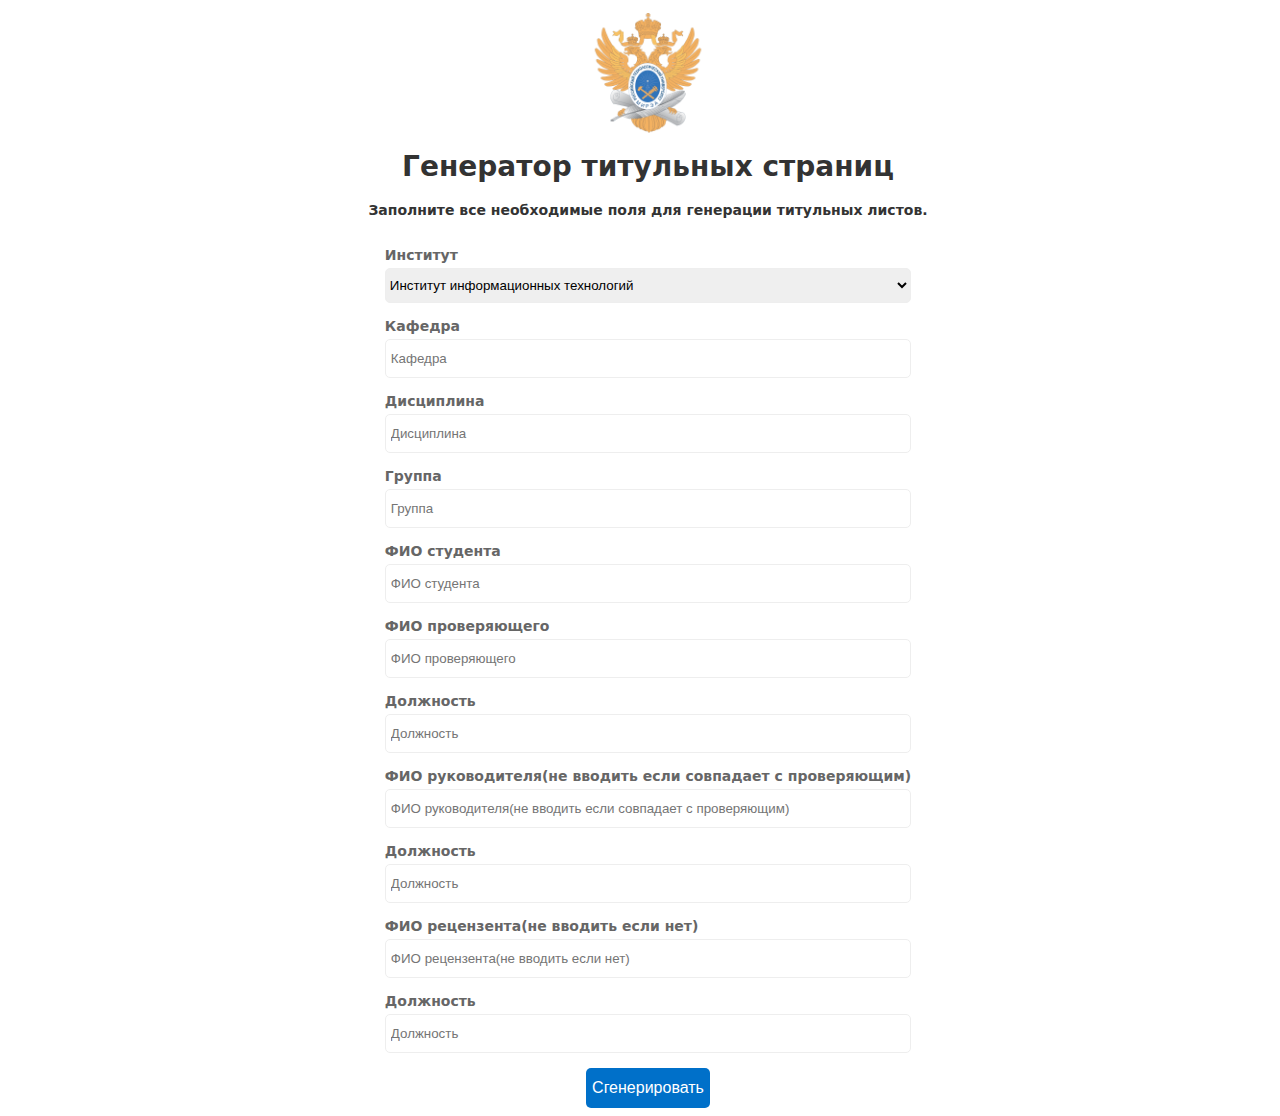
<file: generator.html>
<!DOCTYPE html>
<html lang="en">
<head>
    <meta charset="UTF-8">
    <link rel = "stylesheet" href="assets/css/generator.css">
    <link rel = "stylesheet" href="assets/css/titul.css">
    <link href="https://fonts.googleapis.com/css2?family=Open+Sans:wght@600;700&display=swap" rel="stylesheet"> 

<!--Генератор, показывается по умолчанию и скрывается по нажатию кнопки
    для этой части используется generator.css-->

<div class="gen_container" id="gen_cont">
    <a class="image" href="index.html" cursor:pointer>
    <img src="assets/images/logo-main.png" width="120" height="120">
    </a>
    <div class="gen_info">
        <h1>Генератор титульных страниц</h1>
        <p>Заполните все необходимые поля для генерации титульных листов.</p>
    </div>
        <li class="input_list">
            <label for="name">Институт</label>
            <select name= "element" id="0" placeholder="Институт">
                <option>Институт информационных технологий</option>
                <option>Институт кибернетики</option>
                <option>Институт радиотехнических и телекоммуникационных систем</option>
                <option>Физико-технологический институт</option>
                <option>Институт комплексной безопасности и специального приборостроения</option>
                <option>Институт инновационных технологий и государственного управления</option>
                <option>Институт экономики и права</option>
                <option>Институт тонких химических технологий им. М.В. Ломоносова</option>
            </select>
            <label for="name">Кафедра</label>
            <input name= "element" id="1" type="text" placeholder="Кафедра">
            <label for="name">Дисциплина</label>
            <input name= "element" id="2" type="text" placeholder="Дисциплина">
            <label for="name">Группа</label>
            <input name= "element" id="3" type="text" placeholder="Группа">
            <label for="name">ФИО студента</label>
            <input name= "element" id="4" type="text" placeholder="ФИО студента">

            <label for="name">ФИО проверяющего</label>
            <input name= "element" id="5" type="text" placeholder="ФИО проверяющего">
            <label for="name">Должность</label>
            <input name= "element" id="6" type="text" placeholder="Должность">

            <label for="name">ФИО руководителя(не вводить если совпадает с проверяющим)</label>
            <input name= "element" id="7" type="text" placeholder="ФИО руководителя(не вводить если совпадает с проверяющим)">
            <label for="name">Должность</label>
            <input name= "element" id="8" type="text" placeholder="Должность">

            <label for="name">ФИО рецензента(не вводить если нет)</label>
            <input name= "element" id="9" type="text" placeholder="ФИО рецензента(не вводить если нет)">
            <label for="name">Должность</label>
            <input name= "element" id="10" type="text" placeholder="Должность">
        </li>
    <button class="gen_button" name="generate" onClick="switch_()">Сгенерировать</button>
</div>
</body>

<!--Сам титульник, по умолчанию скрыт и показывается по нажатию кнопки
    для этой части используется titul.css-->

<div class="titul" id="titul" style="display: none;">
    <div class="A4" name="page1">
        <div class="title_head">
            <img class="logo" src="assets/images/logo.png"></img>
            <div class="th1">минобрнауки</div>
            <div class="th2">Федеральное государственное бюджетное образовательное учреждение
                высшего образования
            </div>
            <div class="th3">"МИРЭА  - Российский технологический университет"</div>
            <div class="th4">рту МИРЭА</div>
        </div>
        <div class="title_info">
            <div class="inst" name="elementT" id="0" >__________</div>
            <div class="kaf"  name="elementT" id="1" >__________</div>
            <div class="work_type">ОТЧЁТ ПО КУРСОВОЙ РАБОТЕ</div>
            <div class="work_type">по дисциплине</div>
            <div class="work_type" name="elementT" id="2" >"_____________"</div>
        </div>
        <div class="stud_data">
            <div class="group1">Выполнил студент группы</div>
            <div class="group2" name="elementT" id="3" >_______</div>
            <div class="group3" name="elementT" id="4" >_______</div>
            <div class="group4" name="elementT" id="5" >Принял: _______</div>
            <div class="group5" name="elementT" id="6" >_______</div>
        </div>
        <div class="dates">
            <div class="dates1">Практические работы выполнены: </div>
            <div></div>
            <div class="dates2">_____________</div>
    
            <div class="dates3">"Зачтено"</div>
            <div></div>
            <div class="dates4">_____________</div>
        </div>
        <div class="moscow">Москва 2020</div>
    </div>
    
    <div class="A4" name="page 2">
        <div class="title_head">
            <img class="logo" src="assets/images/logo.png"></img>
            <div class="th1">минобрнауки</div>
            <div class="th2">Федеральное государственное бюджетное образовательное учреждение
                высшего образования
            </div>
            <div class="th3">"МИРЭА  - Российский технологический университет"</div>
            <div class="th4">рту МИРЭА</div>
        </div>
        <div class="title_info">
            <div class="inst" name="elementT1" id="0" >_______</div>
            <div class="kaf"  name="elementT1" id="1" >_______</div>
            <div class="work_type">КУРСОВАЯ РАБОТА</div>
            <div class="work_type">по дисциплине</div>
            <div class="work_type" name="elementT1" id="2">"_______"</div>
        </div>
    
        <div class="main_info">
            <div class="student">
                <div class="st1">Студент группы</div>
                <div class="st2"  name="elementT2" id="3" > _______, _______</div>
                <div class="st3">__________</div>
            </div>
            <div class="leader">
                <div class="ld1">Руководитель работы:</div>
                <div class="ld2"  name="elementT2" id="7" >__________, __________</div>
                <div class="ld3">__________</div>
            </div>
            <div class="reviewer">
                <div class="rw1">Рецензент:</div>
                <div class="rw2"  name="elementT2" id="9" >_______, _______</div>
                <div class="rw3">__________</div>
            </div>
        </div>
        <div class="dates">
            <div class="dates1">Работа представлена к защите: </div>
            <div></div>
            <div class="dates2">_____________</div>
    
            <div class="dates3">Допущен к защите: </div>
            <div></div>
            <div class="dates4">_____________</div>
        </div>
        <div class="moscow">Москва 2020</div> 
    </div>
</div>

<script>
    function switch_(){
        var gen = document.getElementById("gen_cont");
        var tit = document.getElementById("titul");
        gen.style.display = "none";
        tit.style.display = "block";

        var el = document.getElementsByName("elementT");
        var inpt = document.getElementsByName("element");
        var i = 0;

        for(i = 0; i < 7; i++){
            el[i].innerHTML= inpt[i].value;
        }

        el = document.getElementsByName("elementT1");
        for(i = 0; i < 3; i++){
            el[i].innerHTML= inpt[i].value;
        }

        el = document.getElementsByName("elementT2");
        for(i = 0; i < 3; i++){
            id_ = Number(el[i].id);
            if (inpt[id_].value == ""){
                if (id_ == 7){el[i].innerHTML = inpt[5].value + ", " + inpt[6].value;}
            }
            else{el[i].innerHTML = inpt[id_].value + ", " + inpt[id_ + 1].value;}
        }
        
    }

</script>
</html>
</file>
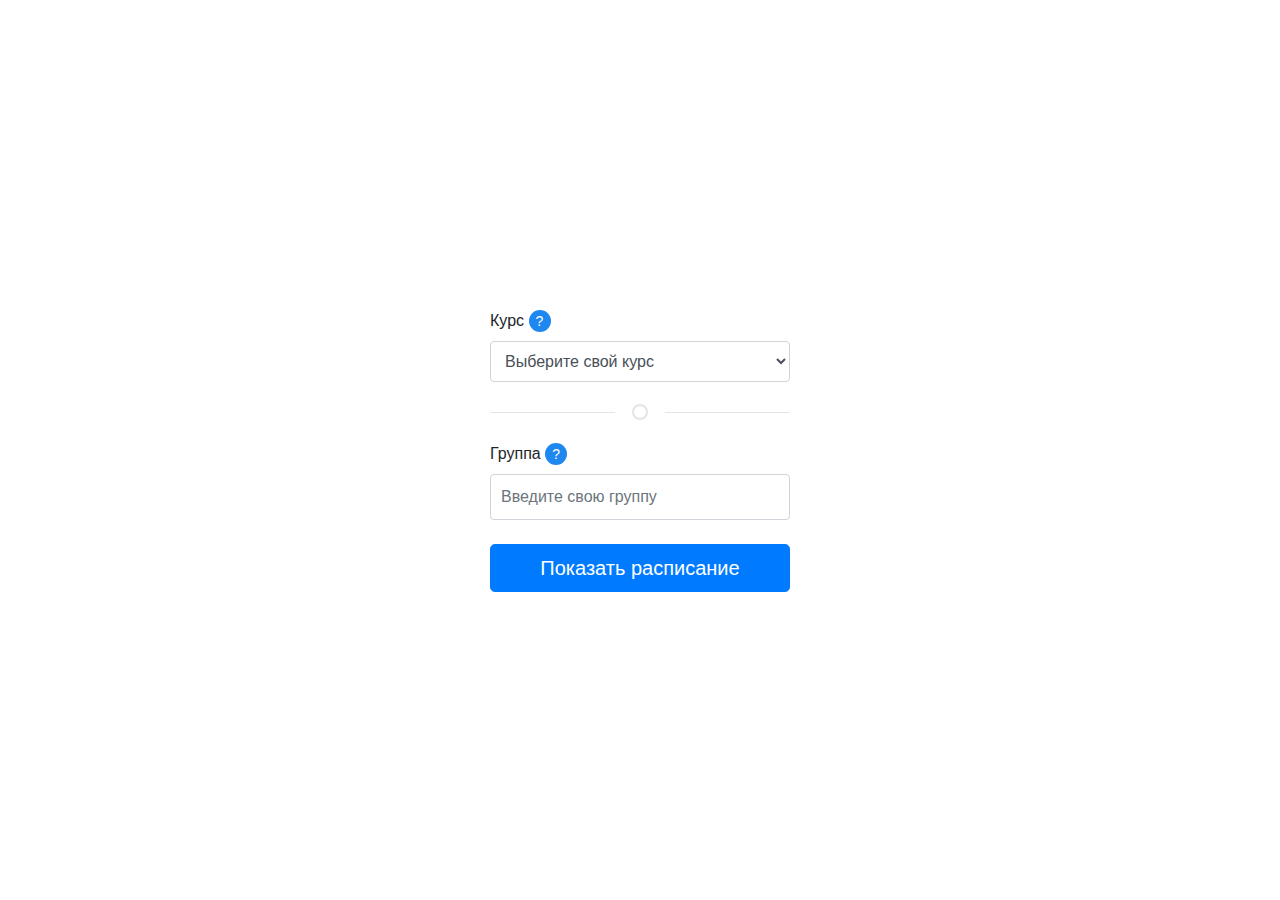
<file: timetable-form.html>
<!DOCTYPE html>
<html>
    <head>
        <title>Title</title>
        <meta charset="utf-8">
        <meta name="viewport" content="width=device-width, initial-scale=1">
        <link rel = "stylesheet" href="assets/css/timetable-form.css">
        <link rel="stylesheet" href="assets/dist/css/uikit.min.css" />
        <script src="assets/dist/js/uikit.min.js"></script>
        <script src="assets/dist/js/uikit-icons.min.js"></script>
        <link href="assets/dist/css/bootstrap.min.css" rel="stylesheet">
    </head>
    <body>
        <form class = "timetable_data">
            <label for="inputcourse">Курс</label>
            <span class="uk-badge" uk-toggle="target: #offcanvas-overlay">?</span>
            <div id="offcanvas-overlay" uk-offcanvas="mode: push">
            <div class="uk-offcanvas-bar">
            <button class="uk-offcanvas-close" type="button" uk-close></button>
                <h3>Что вводить?</h3>
            <p>Номер курса на котором вы сейчас обучаетесь.</p>
            </div>
            </div>
            <select id="course" class="form-control">
                <option value="" disabled selected>Выберите свой курс</option>
                    <option value="1">1 курс</option>
                    <option value="2">2 курс</option>
                    <option value="3">3 курс</option>
                    <option value="4">4 курс</option>
              </select>
              <hr class="uk-divider-icon">
                <label for="group">Группа</label>
                <span class="uk-badge" uk-toggle="target: #offcanvas-overlay">?</span>
            <div id="offcanvas-overlay" uk-offcanvas="mode: push">
            <div class="uk-offcanvas-bar">
            <button class="uk-offcanvas-close" type="button" uk-close></button>
                <h3>Что вводить?</h3>
            <p>Введите свою группу.</p>
            </div>
            </div>
                <input type="text" class="form-control" id="group" placeholder="Введите свою группу" autocomplete="on">
              <a href="timetable.html" class="btn btn-primary btn-lg btn-block mt-4" type="submit" id="submit" aria-pressed="true">Показать расписание</a>
        </form>
        <script src="js/timetable-form.js"></script>
        <script src="https://code.jquery.com/jquery-3.5.1.slim.min.js" integrity="sha384-DfXdz2htPH0lsSSs5nCTpuj/zy4C+OGpamoFVy38MVBnE+IbbVYUew+OrCXaRkfj" crossorigin="anonymous"></script>
        <script src="https://cdn.jsdelivr.net/npm/popper.js@1.16.1/dist/umd/popper.min.js" integrity="sha384-9/reFTGAW83EW2RDu2S0VKaIzap3H66lZH81PoYlFhbGU+6BZp6G7niu735Sk7lN" crossorigin="anonymous"></script>
        <script src="assets/dist/js/bootstrap.min.js"></script>
    </body>
</html>
</file>
<file: assets/css/generator.css>
body
{
    font-size: 14px;
    font-weight: 600;
    font-family: -apple-system, system-ui, BlinkMacSystemFont, "Segoe UI", Roboto, Ubuntu;
    color: #333;
}

.gen_container {
    padding-top: 5px;
    display: flex;
    flex-direction: column;
    width: 100%;
    height: 100%;
    align-items: center;
    margin-left: 8px;
    margin-right: 8px;
}

.gen_info {
    display: relative;
    text-align: center;
    width: 50%;
    margin-top: -5px;
}

.input_list { 
    display: flex;
    flex-direction: column;
}

.input_list label
{
    margin-top: 15px;
    margin-bottom: -3px;
    color: #666;
}

.input_list select
{
    margin-top: 8px;
    height: 35px;
    border-radius:5px;
    border: 1px solid #eee;
    transition: .3s border-color;
}

.input_list select:hover {
    border: 1px solid #aaa;
  }

.input_list select:focus
{
    border: 1px solid #0070c9;
    transition: (all 1s ease-in-out);
    box-shadow: 0 0 3px #1798ff;
}

.input_list input {
    margin-top: 8px;
    height: 35px;
    border-radius:5px;
    border: 1px solid #eee;
    transition: .3s border-color;
    padding-left: 5px;
}

.input_list input:hover {
    border: 1px solid #aaa;
    transition: (all 0.50s ease-in-out);
  }

.input_list input:focus {
    border: 1px solid #0070c9;
    transition: (all 1s ease-in-out);
    box-shadow: 0 0 5px  #1798ff;
  }

.gen_button{
    display: block;
    background-color: #0070c9;
    font-size: 16px;
    height: 40px;
    font-weight: 300;
    font-family: SF Pro Text,SF Pro Icons,Helvetica Neue,Helvetica,Arial,sans-serif;
    color: #fff;
    cursor: pointer;
    text-align: center;
    white-space: nowrap;
    border: lightblue;
    border-radius: 5px;
    margin-top: 15px;
}

.gen_button:hover
{
    border: 1px solid #aaa;
    transition: .3s;
}
</file>
<file: assets/css/titul.css>
.A4 * {
    font-family: 'Times New Roman', sans-serif;
    font-size: 12px;
}

.A4 {
    margin: 0 0;
    justify-content: center;
    width: 100%;
    height: 100vh;
    top: 0;
    left: 0;
    right: 0;
    min-width: 21cm;
    min-height: 29.7cm;
    max-width: 21cm;
    max-height: 29.7cm;
    background-color: white;
}

.title_head{
    padding: 0 1cm;
    padding-top: 3cm;
    display: flex;
    flex-direction: column;
    text-align: center;
}
.title_head * {
    margin: 0 auto;
}
.logo {   
    width: 2.96cm;
    height: 2.96cm;
}
.th1{
    text-transform: uppercase;
}
.th3{
    font-weight: 700;
    margin-bottom: .5cm;
}
.th4{
    font-size: 16px;
    text-transform: uppercase;
    font-weight: 900;
    margin-bottom: .5cm;
}





.title_info{
    padding: 0 1cm;
    display: flex;
    flex-direction: column;
    text-align: center;
}
.title_info * {
    margin: 0 auto;
}
.inst{
    width: 100%;
    border-top: 1px solid black;
}
.kaf{
    width: 100%;
    border-bottom: 1px solid black;
    margin-bottom: 2cm;
}
.work_type{
    font-size: 14px;
    font-weight: bold;
}

.stud_data{
    padding: 0 1cm;
    margin-top: 3.5cm;
    display: flex;
    justify-content: space-between;
    flex-direction: row;
    flex-wrap: wrap;
}

.stud_data * {
    margin-bottom: 1cm;
    width: 33%;
}
.dates{
    padding: 0 1cm;
    margin-top: 1.5cm;
    display: flex;
    flex-wrap: wrap;
    justify-content: space-between;
}

.dates * {
    margin-bottom: 1cm;
    width: 33%;
}
.moscow{    
    text-align: center;
    margin-top: 3cm;
}


.main_info{
    margin-top: 4cm;
    padding: 0 1cm;
    display: flex;
    flex-direction: column;
}
.main_info *{
    margin-bottom: 0.5cm;
}
.student{
    display: flex;
    justify-content: space-between;
}
.st1   {
    font-weight: bold;
}
.ld1   {
    font-weight: bold;
}
.rw1   {
    font-weight: bold;
}
.leader{
    display: flex;
    justify-content: space-between;
}
.reviewer{
    display: flex;
    justify-content: space-between;
}
</file>
<file: assets/css/timetable-form.css>
html,
body {
  height: 100%;
}

body {
  display: -ms-flexbox;
  display: flex;
  -ms-flex-align: center;
  align-items: center;
  padding-top: 40px;
  padding-bottom: 40px;
  background-color: #f5f5f5;
}

.timetable_data {
  width: 100%;
  max-width: 330px;
  padding: 15px;
  margin: auto;
}
.timetable_data .form-control {
  position: relative;
  box-sizing: border-box;
  height: auto;
  padding: 10px;
  font-size: 16px;
}
.timetable_data .form-control:focus {
  z-index: 2;
}
.timetable_data course {
  margin-bottom: -1px;
  border-bottom-right-radius: 0;
  border-bottom-left-radius: 0;
}
.timetable_data input[type="group"] {
  margin-bottom: 10px;
  border-top-left-radius: 0;
  border-top-right-radius: 0;
}
</file>
